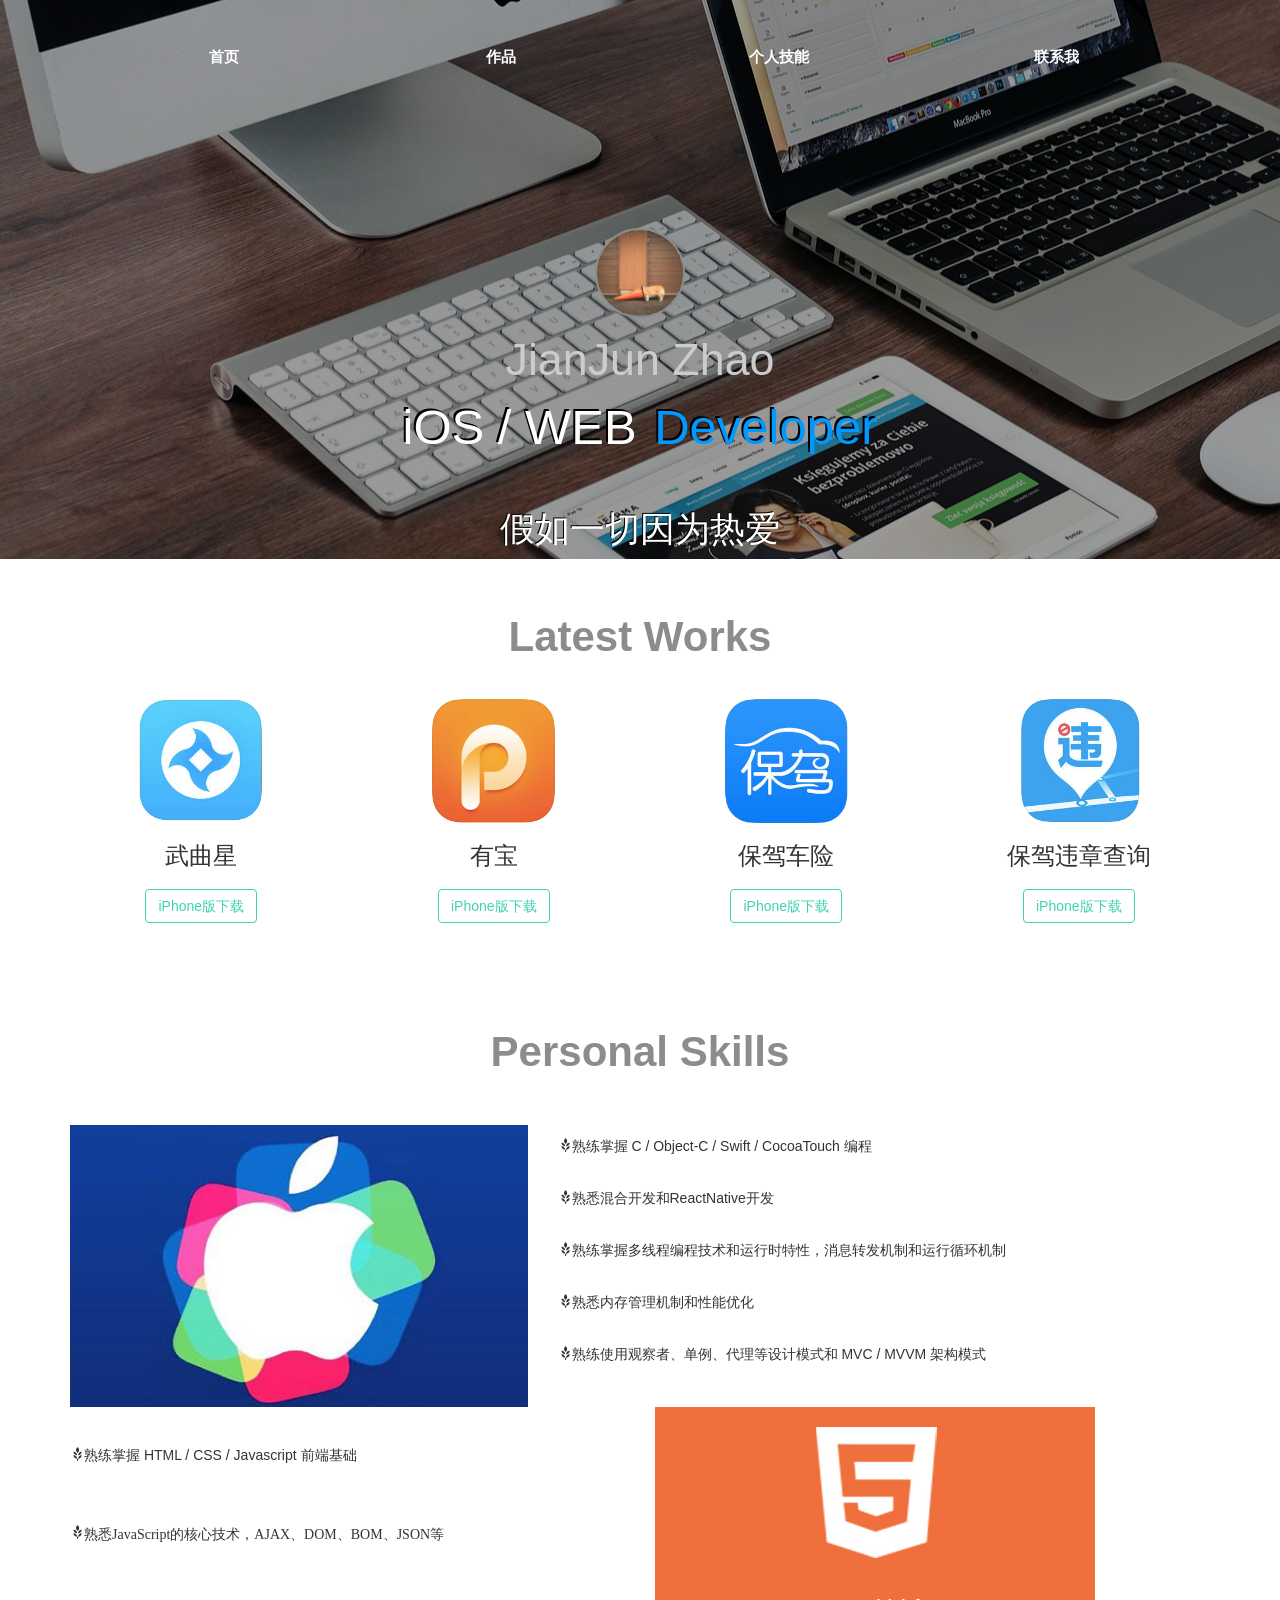
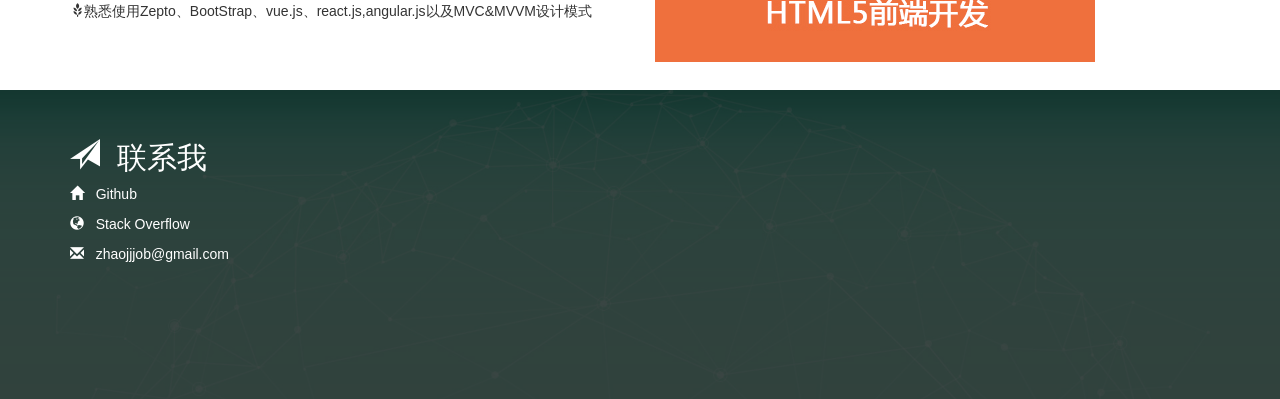
<file: index.html>
<!DOCTYPE html>
<html lang="zh-CN">
<head>
    <meta charset="utf-8">
    <meta http-equiv="X-UA-Compatible" content="IE=edge">
    <meta name="viewport" content="width=device-width, initial-scale=1">
    <meta name="description" content="iOS开发,前端小白个人站点">
    <meta name="keywords" content="Jerome,iOS,Swift,前端,css3,w3c,js,javaScript,前端工程师">
    <link rel="icon" href="img/icon.jpg">
    <link rel="shortcut icon" href="img/icon.jpg">
    <!-- 上述3个meta标签*必须*放在最前面，任何其他内容都*必须*跟随其后！ -->
    <title>JJZhao-iOS Developer</title>

    <!-- Bootstrap -->
    <link href="css/bootstrap.min.css" rel="stylesheet">
    <link rel="stylesheet" href="css/animate.css">
    <link rel="stylesheet" href="css/index.css">
    <!-- HTML5 shim and Respond.js for IE8 support of HTML5 elements and media queries -->
    <!-- WARNING: Respond.js doesn't work if you view the page via file:// -->
    <!--[if lt IE 9]>
    <script src="https://cdn.bootcss.com/html5shiv/3.7.3/html5shiv.min.js"></script>
    <script src="https://cdn.bootcss.com/respond.js/1.4.2/respond.min.js"></script>

    <![endif]-->
</head>
<body>
<!--导航栏-->
   <div class="page" id="page1">
       <div class="main">
           <nav class="navbar navbar-fixed-page " role="navigation">
               <div class="container">
                   <div class="navbar-header">
                       <button type="button" class="navbar-toggle collapsed" data-toggle="collapse" data-target="#bs-example-navbar-collapse-1">
                           <span class="sr-only">Toggle navigation</span>
                           <span class="icon-bar"></span>
                           <span class="icon-bar"></span>
                           <span class="icon-bar"></span>
                       </button>
                   </div>
                   <div class="navbar-header pc-navbar-header">
                       <div class="collapse navbar-collapse" id="bs-example-navbar-collapse-1">
                           <ul class="nav navbar-nav">
                               <li><a href="#page1" class="scroll">首页</a></li>
                               <li><a href="#zuopin" class="scroll">作品</a></li>
                               <!-- <li><a href="html/blog.html">博客</a></li> -->
                               <li><a href="#iOS" class="scroll">个人技能</a></li>
                               <!--<li><a href="#jianli" class="scroll">个人简历</a></li>-->
                               <li><a href="#contact" class="scroll">联系我</a></li>

                           </ul>
                       </div>
                   </div>
                   <div class="logo">
                       <img src="img/icon.jpg" alt="JJ">
                   </div>
                   <div class="name">
                       <span>JianJun Zhao</span>
                   </div>
                   <div class="des">
                       <span>iOS / WEB</span>
                       <span class="end">&nbsp;Developer</span>
                   </div>
                   <div class="bottom">假如一切因为热爱</div>
                   <!--<div class="arrow">-->
                       <!--<a href="#zuopin" class="scroll glyphicon glyphicon-menu-down"></a>-->
                   <!--</div>-->
               </div>
           </nav>
       </div>
   </div>
<!--作品-->
    <section id="zuopin" class="page">
        <div class="container">
            <p class="title">Latest Works</p>
            <div class="row wow fadeInUp" data-wow-duration="0.5s">
                <div class="col-md-3">
                    <img src="img/wuquxingicon.png" class="img-responsive" alt="">
                    <h3>武曲星</h3>
                    <a href="https://itunes.apple.com/cn/app/%E6%AD%A6%E6%9B%B2%E6%98%9F-%E4%BF%9D%E9%99%A9%E4%BB%A3%E7%90%86%E4%BA%BA%E7%A7%BB%E5%8A%A8%E4%BA%A4%E6%98%93%E5%B9%B3%E5%8F%B0/id949739473?mt=8" class="btn btn-primary">iPhone版下载</a>
                </div>
                <div class="col-md-3">
                    <img src="img/youbao.png" class="img-responsive" alt="">
                    <h3>有宝</h3>
                    <a href="https://itunes.apple.com/cn/app/%E6%9C%89%E5%AE%9D/id1034634211?mt=8" class="btn btn-primary">iPhone版下载</a>
                </div>
                <div class="col-md-3">
                    <img src="img/baojiachexian.png" class="img-responsive" alt="">
                    <h3>保驾车险</h3>
                    <a href="https://itunes.apple.com/cn/app/%E4%BF%9D%E9%A9%BE%E8%BD%A6%E9%99%A9-%E8%BD%A6%E9%99%A9%E6%AF%94%E4%BB%B7%E8%B4%AD%E4%B9%B0-%E8%BD%A6%E9%99%A9%E5%AF%BC%E8%B4%AD-%E5%85%A8%E5%9B%BD%E8%BD%A6%E8%BE%86%E8%BF%9D%E7%AB%A0%E6%9F%A5%E8%AF%A2-%E5%85%BB%E8%BD%A6%E4%BF%9D%E5%85%BB/id988748315?mt=8" class="btn btn-primary">iPhone版下载</a>
                </div>
                <div class="col-md-3">
                    <img src="img/baojiaweizhang.png" class="img-responsive" alt="">
                    <h3>保驾违章查询</h3>
                    <a href="https://itunes.apple.com/cn/app/%E8%BF%9D%E7%AB%A0%E6%9F%A5%E8%AF%A2-%E4%BF%9D%E9%A9%BE%E8%BF%9D%E7%AB%A0%E6%9F%A5%E8%AF%A22016%E4%B8%93%E4%B8%9A%E7%89%88-%E5%85%8D%E8%B4%B9%E6%94%AF%E6%8C%81%E5%85%A8%E5%9B%BD%E8%BD%A6%E8%BE%86%E8%BF%9D%E7%AB%A0%E6%9F%A5%E8%AF%A2-%E8%BF%9D%E7%AB%A0%E7%BC%B4%E8%B4%B9%E7%9A%84%E8%BD%A6%E7%AE%A1%E5%AE%B6/id1041272088?mt=8" class="btn btn-primary">iPhone版下载</a>
                </div>
            </div>
        </div>
    </section>
<!--blog-->
    <!--<section id="blog" class="page">-->
        <!--<div class="container">-->
            <!--<p class="title">Blogs</p>-->
            <!--<div class="row wow fadeIn" data-wow-duration="0.5s">-->
                <!--<article>-->
                    <!--<a href="">Objective-C消息转发</a>-->
                    <!--<div class="time">2017.4.13</div>-->
                    <!--<div class="content">当向某个对象发送一条消息时，如果该对象的方法列表以及它相应的继承链上的方法列表中都无法找到该消息的方法实现时，则会出发消息转发机制。<br>执行消息转发机制相当于在该对象无法找到消息实现时的一种补救方式，也可以理解为防止程序crash的备选方案，系统为此提供了三种方案：</div>-->
                <!--</article>-->
            <!--</div>-->
            <!--<div class="row wow fadeIn" data-wow-duration="0.5s">-->
                <!--<article>-->
                    <!--<a href="">Runloop</a>-->
                    <!--<div class="time">2017.4.13</div>-->
                    <!--<div class="content">Runloop是事件接收和分发机制的一个实现。-->
                        <!--一般一个线程一次只能执行一个任务，执行完成后线程就会推出，我们需要一个机制，让线程能随时处理事件但不能退出。runloop就是这样的机制。</div>-->
                <!--</article>-->
            <!--</div>-->
            <!--<div class="row wow fadeIn" data-wow-duration="0.5s">-->
                <!--<div class="more">-->
                    <!--<a href="html/blog.html">更多...</a>-->
                <!--</div>-->
            <!--</div>-->
        <!--</div>-->
    <!--</section>-->
<!--ios-->
    <section id="iOS" class="page">
        <p class="title">Personal Skills</p>
      <div class="container">
        <div class="row wow fadeInRight">
            <div class="col-md-5">
                <img src="img/apple.jpg" alt="" class="img-responsive">
            </div>
            <div class="col-md-5">
                <p><span class="glyphicon glyphicon-grain maizi-icon"></span>熟练掌握 C / Object-C / Swift / CocoaTouch 编程</p>
                <p><span class="glyphicon glyphicon-grain maizi-icon"></span>熟悉混合开发和ReactNative开发</p>
                <p><span class="glyphicon glyphicon-grain maizi-icon"></span>熟练掌握多线程编程技术和运行时特性，消息转发机制和运行循环机制</p>
                <p><span class="glyphicon glyphicon-grain maizi-icon"></span>熟悉内存管理机制和性能优化</p>
                <p><span class="glyphicon glyphicon-grain maizi-icon"></span>熟练使用观察者、单例、代理等设计模式和 MVC / MVVM 架构模式</p>
            </div>
        </div>
      </div>
    </section>
<!--HTML5-->
    <section id="html5" class="page">
        <div class="container">
            <div class="row">
                <div class="col-lg-6 wow fadeInLeft">
                    <p><span class="glyphicon glyphicon-grain maizi-icon"></span>熟练掌握 HTML / CSS / Javascript 前端基础</p>
                    <p><span class="glyphicon glyphicon-grain maizi-icon">熟悉JavaScript的核心技术，AJAX、DOM、BOM、JSON等 </span></p>
                    <p><span class="glyphicon glyphicon-grain maizi-icon"></span>熟悉使用Zepto、BootStrap、vue.js、react.js,angular.js以及MVC&MVVM设计模式</p>
                </div>
                <div class="col-lg-6 wow fadeInRight">
                    <img src="img/html5.jpg" class="img-responsive" alt="">
                </div>
            </div>
        </div>
    </section>
<!--jianli-->
    <!--<section id="jianli" class="page">-->
        <!--<p class="title">Resume</p>-->
        <!--<div class="container">-->
            <!--<div class="company">-->
                <!--<p><span class="glyphicon glyphicon-grain maizi-icon"/>2015.9 —— 2017.1  深圳市武曲星网络科技有限公司   iOS开发工程师</p>-->
                <!--<p>负责"武曲星"项目的需求分析，技术调研和实施；项目的基础模块和订单，集市，用户模块的开发</p>-->
            <!--</div>-->
            <!--<div class="company">-->
                <!--<p><span class="glyphicon glyphicon-grain maizi-icon"/>2014.3 —— 2015.9  北京乐保天下科技公司   iOS开发工程师</p>-->
                <!--<p>负责公司项目"武曲星"项目的全程开发</p>-->
            <!--</div>-->
            <!--<div class="company">-->
                <!--<p><span class="glyphicon glyphicon-grain maizi-icon"/>2013.4 —— 2014.3  河南青峰网络科技公司   网站开发</p>-->
                <!--<p>负责公司项目"武曲星"项目的全程开发</p>-->
            <!--</div>-->
        <!--</div>-->
    <!--</section>-->
<!--contact-->
    <section id="contact" class="page">
        <div class="filter">
         <div class="container">
            <div class="row">
                <div class="col-md-5 wow fadeInLeft">
                    <h2>
                        <span class="glyphicon glyphicon-send"></span>&nbsp;&nbsp;联系我
                    </h2>
                    <p>
                        <span class="glyphicon glyphicon-home"></span>
                        <a href="https://github.com/Jerome00">&nbsp;&nbsp;Github</a>
                    </p>
                    <p>
                        <span class="glyphicon glyphicon-globe"></span>
                        <a href="http://stackoverflow.com/users/7334298/jerome-zhao?tab=profile"> &nbsp;&nbsp;Stack Overflow</a>
                    </p>
                    <p>
                        <span class="glyphicon glyphicon-envelope"></span>
                        &nbsp;&nbsp;zhaojjjob@gmail.com
                    </p>
                </div>
                <div class="col-md-5 wow fadeInRight">
                    <form action="#" method="post">
                        <div class="col-md-6">
                            <input type="text" class="form-control" placeholder="您的姓名">
                        </div>
                        <div class="col-md-6">
                            <input type="text" class="form-control" placeholder="您的邮箱">
                        </div>
                        <div class="col-md-12">
                            <input type="text" class="form-control" placeholder="标题">
                        </div>
                        <div class="col-md-12">
                            <textarea class="from-control" placeholder="留言内容" rows="4"></textarea>
                        </div>
                        <div class="col-md-12">
                            <input type="submit" class="form-control" value="提交">
                        </div>
                    </form>
                </div>
            </div>
        </div>
    </div>
</section>

<!-- jQuery (necessary for Bootstrap's JavaScript plugins) -->
<script src="js/jquery-1.11.3.min.js"></script>
<!-- Include all compiled plugins (below), or include individual files as needed -->
<script src="js/bootstrap.min.js"></script>
<script src="js/wow.min.js"></script>
<!--<script src="js/jquery.singlePageNav.min.js"></script>-->
<script src="js/index.js"></script>
<script>
	var b = document.documentElement.clientHeight;
//	console.log(b);
    $(function () {
        new WOW().init();
//		$("#page1").css("height",b);
    })

</script>
</body>
</html>
</file>
<file: css/index.css>
ul,ol,li {
    list-style:none
}
em,i {
    font-style:normal
}
.navbar-fixed-page {
    top: 2.2em;
}
.navbar-fixed-page .pc-navbar-header {
    width:100%;
}
.navbar-fixed-page .pc-navbar-header .navbar-nav{
    width: 100%;
}
.navbar-fixed-page .pc-navbar-header .navbar-nav li {
    width:25%;
    text-align:center
}
.navbar-fixed-page .pc-navbar-header .navbar-nav li a{
    display: inline-block;
    font-size: 15px;
    font-weight: 700;
    color: #fff;
    -webkit-transition:all 0.5s linear;
    -o-transition:all 0.5s linear;
    -moz-transition:all 0.5s linear;
    transition: all 0.5s linear;
}
.navbar-fixed-page .pc-navbar-header .navbar-nav a:link {
    background: transparent;
}
.navbar-fixed-page .pc-navbar-header .navbar-nav a:visited {
    background: transparent;
}
.navbar-fixed-page .pc-navbar-header .navbar-nav a:hover {
    background:#40D2B1;
}
.navbar-fixed-page .pc-navbar-header .navbar-nav a:active {
    background: none;
}

#page1 {
    background: url(../img/index-header-banner.jpg) no-repeat center;
    -moz-background-size:cover;
    -o-background-size:cover;
    background-size:cover;
    /*height: 800px;*/
}
#page1 .main {
    width:100%;
    height: 100%;
    /*background:rgba(82,70,100,0.33)*/
    background:rgba(0,0,0,0.4);
}
#page1 .main div {
    margin: 0 auto;
    text-align: center;
}
#page1 .main .logo {
    width:100%;
    height: 100px;
    margin-top: 14em;
}
#page1 .main .logo img {
    height: 90px;
    width: 90px;
    border: 2px solid #8c8c8c;
    border-radius: 45px;
}
#page1 .main .name span {
    padding-top: 1em;
    font-size: 3.2em;
    color:#ccc;
}
#page1 .main .des span {
    font-size: 3.5em;
    color: #fff;
    display: inline-block;
    text-shadow: -2px -2px #000;
}
#page1 .main .des .end {
    color: #0099ff;
}
#page1 .main .bottom {
    font-size: 2.5em;
    color: #fff;
    text-shadow: -1px -1px #000;
    margin:1.2em 0 1em 0;
}
@keyframes bounce-down {
    25% {
        transform: translateY(-8px);
    }
    50%, 100% {
        transform: translateY(0);
    }
    75% {
        transform: translateY(8px);
    }
}
#page1 .main .arrow {
    padding-bottom: 10px;
    animation: bounce-down 1s linear infinite;
}
#page1 .main .arrow a {
    color: #fff;
    text-decoration: none;
    font-size: 3em;
}
#zuopin {
    padding: 2em 0;
    text-align: center;
}
#zuopin .title {
    font-size: 3em;
    color: #8c8c8c;
    font-weight: bold;
    padding-bottom: 20px;
}

#zuopin img {
    margin: 0 auto;
    height: 9em;
    width: 9em;
}
#zuopin .btn {
    margin: 10px 20px;
    background: transparent;
    color: #40D2B1;
    border: 1px solid #40D2B1;
}
#blog {
    padding: 2em 0;
    background: #F8F8F8;
}
#blog .title {
    font-size: 3em;
    color: #8c8c8c;
    font-weight: bold;
    text-align: center;
}
#blog article {
    margin: 1em 0 0 0;
}
#blog article a {
    font-size: 1.2em;
    line-height: 1.4em;
    text-decoration: none;
    font-weight: bold;
}
#blog .time {
    font-size: 1em;
    color: #cccccc;
    padding: 0.5em;
}
#blog .content {
    font-size: 1.2em;
    line-height: 1.4em;
    text-indent: 2em;
}
#blog .more {
    padding-top: 1.5em;
    font-size: 1.5em;
    line-height: 1.5em;
    text-align: center;
}
#blog a {
    text-decoration: none;
    color: #000;
}
#blog a:hover {
    color: #5CACEE;
}
#blog a:active {
    color: #5CACEE;
}
#iOS {
    padding-top: 2em;
}
#iOS .title {
    font-size: 3em;
    color: #8c8c8c;
    font-weight: bold;
    text-align: center;
}
#iOS .col-md-5 img{
    margin: 0 auto;
}
#iOS p {
    line-height: 3em;
}
#html5 {
    padding: 0 0 2em 0;
}
#html5 p {
    padding-top: 2em;
    line-height: 40px;
}
#jianli {
    padding: 10px;
}
#jianli .title {
    font-size: 3em;
    color: #8c8c8c;
    font-weight: bold;
    text-align: center;

}
#jianli .company .glyphicon {
    padding-right: 20px;
}

#contact {
    background:url(../img/home-bg.jpg);
    background-size: cover;
    color: #ffffff;
}
.filter {
    width: 100%;
    height: 100%;
    background: rgba(0,0,0,0.7);
    padding: 2em 0;
}
#contact a {
    text-decoration: none;
    color: #ffffff;
}
#contact .form-control {
    margin-bottom: 20px;
}
#contact textarea {
    resize: none;
    width: 100%;
    height: auto;
}
</file>
